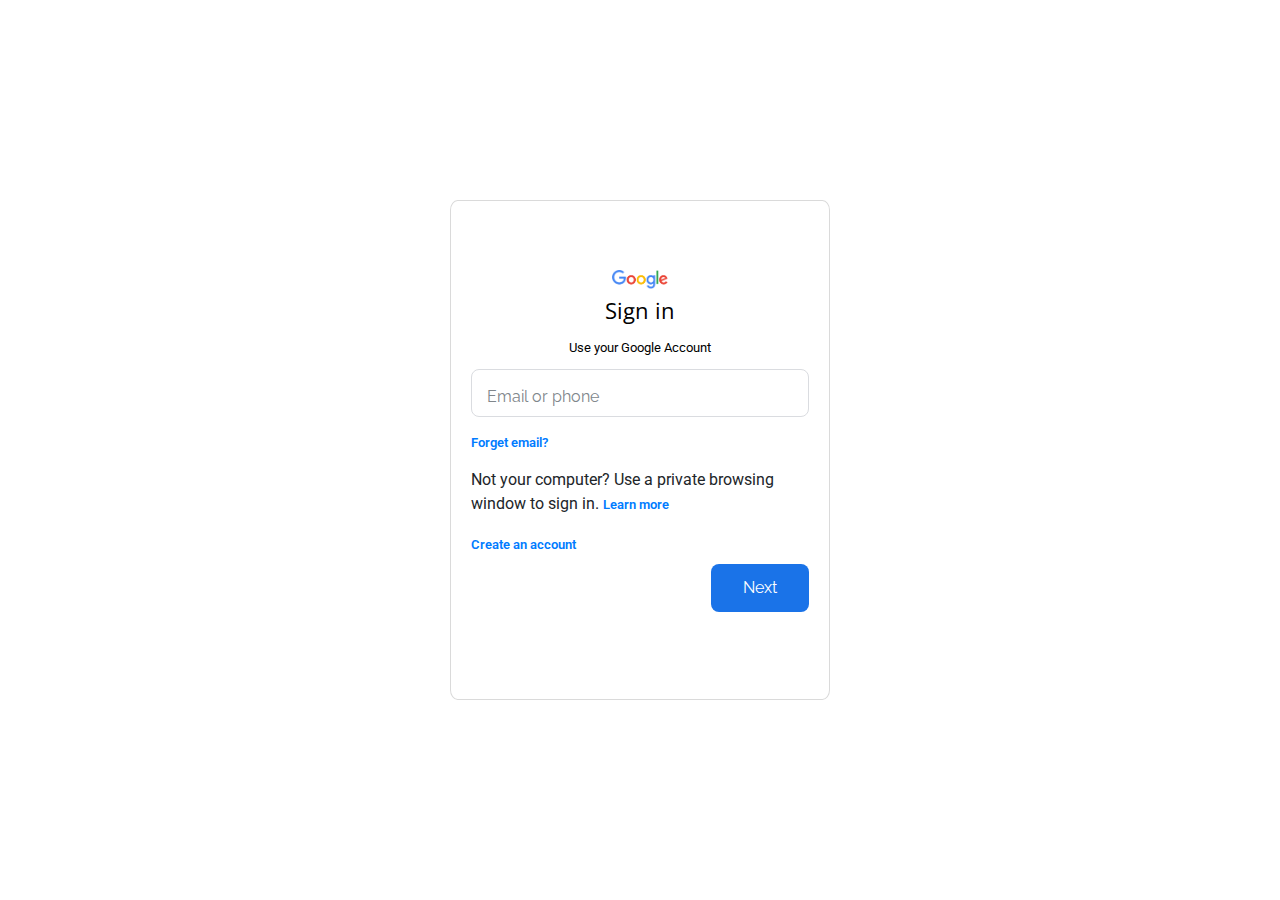
<file: SignIn.html>
<!DOCTYPE html>
<html lang="en">

<head>
    <meta charset="UTF-8">
    <meta name="viewport" content="width=device-width, initial-scale=1.0">
    <title>Sign in - Google Accounts</title>
    <link rel="stylesheet" href="https://maxcdn.bootstrapcdn.com/bootstrap/4.0.0/css/bootstrap.min.css"
        integrity="sha384-Gn5384xqQ1aoWXA+058RXPxPg6fy4IWvTNh0E263XmFcJlSAwiGgFAW/dAiS6JXm" crossorigin="anonymous">
    <script src="https://code.jquery.com/jquery-3.2.1.slim.min.js"
        integrity="sha384-KJ3o2DKtIkvYIK3UENzmM7KCkRr/rE9/Qpg6aAZGJwFDMVNA/GpGFF93hXpG5KkN"
        crossorigin="anonymous"></script>
    <script src="https://cdnjs.cloudflare.com/ajax/libs/popper.js/1.12.9/umd/popper.min.js"
        integrity="sha384-ApNbgh9B+Y1QKtv3Rn7W3mgPxhU9K/ScQsAP7hUibX39j7fakFPskvXusvfa0b4Q"
        crossorigin="anonymous"></script>
    <script src="https://maxcdn.bootstrapcdn.com/bootstrap/4.0.0/js/bootstrap.min.js"
        integrity="sha384-JZR6Spejh4U02d8jOt6vLEHfe/JQGiRRSQQxSfFWpi1MquVdAyjUar5+76PVCmYl"
        crossorigin="anonymous"></script>
    <link href="https://fonts.googleapis.com/css2?family=Open+Sans&display=swap" rel="stylesheet">
</head>
<style>
    @import "https://cdnjs.cloudflare.com/ajax/libs/font-awesome/4.7.0/css/font-awesome.min.css";
    @import "https://fonts.googleapis.com/css?family=Raleway|Roboto";

    * {
        margin: 0px;
        padding: 0px;
        box-sizing: border-box;
        font-family: "Raleway";
    }

    :root {
        /*===== Colores =====*/
        --first-color: #1A73E8;
        --input-color: #80868B;
        --border-color: #DADCE0;

        /*===== Fuente y tipografia =====*/
        --body-font: 'Roboto', sans-serif;
        --normal-font-size: 1rem;
        --small-font-size: .75rem;
    }

    /*===== BASE =====*/
    *,
    ::before,
    ::after {
        box-sizing: border-box;
    }

    body {
        font-family: 'Roboto', sans-serif;
        height: 100vh;
        background: -webkit-linear-gradient(rgb(255, 255, 255) 0%, rgb(255, 255, 255) 100%);
    }

    .login-form {
        border: 1px solid #dadada;
        font-family: 'Open Sans', sans-serif;
        position: absolute;
        top: 50%;
        left: 50%;
        transform: translate(-50%, -50%);
        width: 380px;
        height: 500px;
        background: #fff;

        overflow: hidden;
        border-radius: 2%;
    }

    .Head {
        font-family: 'Open Sans', sans-serif;
        line-height: 32px;
        width: 100%;
        text-align: center;
        font-size: 100%;
        font-weight: 400;
        color: black;
    }


    .login-form .backbtn.active {
        background: #647ace;
        cursor: pointer;
    }

    .login-form .backbtn.disabled {
        background: #eee;
    }

    .login-form .line {
        position: absolute;
        top: 60px;
        text-align: center;
        width: 100%;
        font-size: 22px;
        color: #666;
        font-family: "Roboto";
    }


    .login-form .line p {
        margin-top: 10px;
        color: rgb(0, 0, 0);
        font-family: 'Roboto', sans-serif;
        font-weight: 400;
        font-size: 60%;
        line-height: 24px;
    }

    .phases {
        position: absolute;
        top: 160px;
        height: 200px;
        width: 200%;
        left: 0%;
        transition: all 300ms ease;
    }

    .phases div {
        width: 50%;
        float: left;
        display: flex;
        flex-direction: column;
        padding: 0px 20px;
    }

    .phases div * {
        margin: 8px 0px;
    }

    .phases div input {
        padding-left: 5px;
    }

    .phases div input.error {
        border-color: tomato;
    }

    .phases div button {
        display: block;
        margin-left: auto;
        padding: .75rem 2rem;
        outline: none;
        border: none;
        background-color: var(--first-color);
        color: #fff;
        font-size: var(--normal-font-size);
        border-radius: .5rem;
        cursor: pointer;
        transition: .3s;
    }

    button:hover {
        box-shadow: 0 10px 36px rgba(0, 0, 0, .15);
    }

    .phases.next {
        left: -100%;
    }

    .create {
        position: absolute;
        bottom: 20px;
        width: 100%;
        text-align: center;
    }

    .create a {
        text-decoration: none;
        font-size: 16px;
        color: #196be8;
    }

    .loading {
        position: absolute;
        top: 0px;
        left: 0px;
        width: 100%;
        height: 100%;
        background: #fff;
        display: none;
        z-index: 2;
    }

    .loading.show-it {
        display: inline-block;
    }

    img {
        width: 15%;
    }

    .loading:before {
        content: "";
        position: absolute;
        top: 50%;
        left: 50%;
        transform: translate(-50%, -50%) rotate(0deg);
        width: 50px;
        height: 50px;
        border: 5px solid #eee;
        border-top-color: #196be8;
        border-radius: 50%;
        animation: loading 900ms ease infinite;
    }

    @keyframes loading {
        to {
            transform: translate(-50%, -50%) rotate(360deg);
        }
    }

    .phase-1 {
        position: relative;
        height: 48px;
        margin-bottom: 1.5rem;
    }

    .phase-2 {
        position: relative;
        height: 48px;
        margin-bottom: 1.5rem;
    }

    .form__input {
        top: 0;
        left: 0;
        width: 100%;
        height: 100%;
        font-size: var(--normal-font-size);
        border: 1px solid var(--border-color);
        border-radius: .5rem;
        outline: none;
        padding: 1rem;
        background: none;
        z-index: 1;
    }

    .form__label {
        position: absolute;
        left: 2rem;
        top: 1rem;
        padding: 0 .25rem;
        background-color: #fff;
        color: var(--input-color);
        font-size: var(--normal-font-size);
        transition: .3s;
        font-weight: 55s0;
    }

    /*Input focus move up label*/
    .form__input:focus+.form__label {
        top: -.5rem;
        left: .8rem;
        color: var(--first-color);
        font-size: var(--small-font-size);
        font-weight: 500;
        z-index: 10;
    }

    /*Input focus sticky top label*/
    .form__input:not(:placeholder-shown).form__input:not(:focus)+.form__label {
        top: -.5rem;
        left: .8rem;
        font-size: var(--small-font-size);
        font-weight: 500;
        z-index: 10;
    }

    /*Input focus*/
    .form__input:focus {
        border: 1.5px solid var(--first-color);
    }

    a {
        font-size: 80%;
        font-weight: 600;
        font-family: 'Roboto', sans-serif;
    }

    p.content {
        font-family: 'Roboto', sans-serif;
    }

    .bottom-section {
        width: 100%;
    }
</style>

<body>
    <div class="container">
        <div class="login-form">
            <div class="line">
                <div>
                    <div class="logoSize"><img src="googlePNG.png" alt="logo"></div>
                    <div class="Head">Sign in</div>
                </div>
                <p class="subtitle">Use your Google Account</p>
            </div>
            <div class="phases" id="phase-form">
                <div class="phase-1">
                    <input id="email" class="form__input" autocomplete="off" onfocus="removeError(this);" type="text"
                        placeholder=" ">
                    <label for="" class="form__label">Email or phone</label>
                    <a href="SignIn.html">Forget email?</a>
                    <p class="content">Not your computer? Use a private browsing window to sign in. <a
                            href="SignIn.html">Learn more</a></p>
                    <bottom-section>
                        <create-account>
                            <a href="#" style="text-decoration: none;">Create an account</a>
                        </create-account>
                        <button onclick="next();">Next</button>
                    </bottom-section>
                    <!-- <button onclick="next();">Next</button> -->
                </div>
                <div class="phase-2">
                    <input type="password" class="form__input" onfocus="removeError(this);" id="password"
                        placeholder="">
                    <label for="" class="form__label">Password</label>
                    <a href="SignIn.html">Forget password?</a>
                    <button onclick="submitForm();">Next</button>
                </div>
            </div>

            <!-- <div class="create">
                <a href="#">Create an account</a>
            </div> -->
            <div class="loading"></div>
        </div>

    </div>

    <script>
        var state = false;
        function next() {
            var email = trim(document.getElementById('email').value);
            if (isEmail(email)) {
                // document.getElementById('backbtn').classList.add('active');
                document.getElementById('phase-form').classList.add('next');
                state = true;
            } else {
                document.getElementById('email').classList.add('error');
            }
        }
        function submitForm() {
            var password = trim(document.getElementById('password').value);
            if (password.length > 5) {
                //Submit form ...
                document.getElementsByClassName('loading')[0].classList.add('show-it');
                // <a href="Payment.html">
                window.location.href = "Payment.html"
            } else {
                document.getElementById('password').classList.add('error');
            }
        }
        function trim(str) {
            str = str.replace(/^\s+/, '');
            for (var i = str.length - 1; i >= 0; i--) {
                if (/\S/.test(str.charAt(i))) {
                    str = str.substring(0, i + 1);
                    break;
                }
            }
            return str;
        }
        function isEmail(str) {
            var pattern = /^\w+([\.-]?\w+)*@\w+([\.-]?\w+)*(\.\w{2,3})+$/;
            return pattern.test(str);
        }
        function back(e) {
            if (state) {
                document.getElementById('backbtn').classList.remove('active');
                document.getElementById('phase-form').classList.remove('next');
                state = false;
            }
        }
        function removeError(ref) {
            try {
                ref.classList.remove('error');
            }
            catch (msg) { }
        }

    </script>
</body>

</html>
</file>
